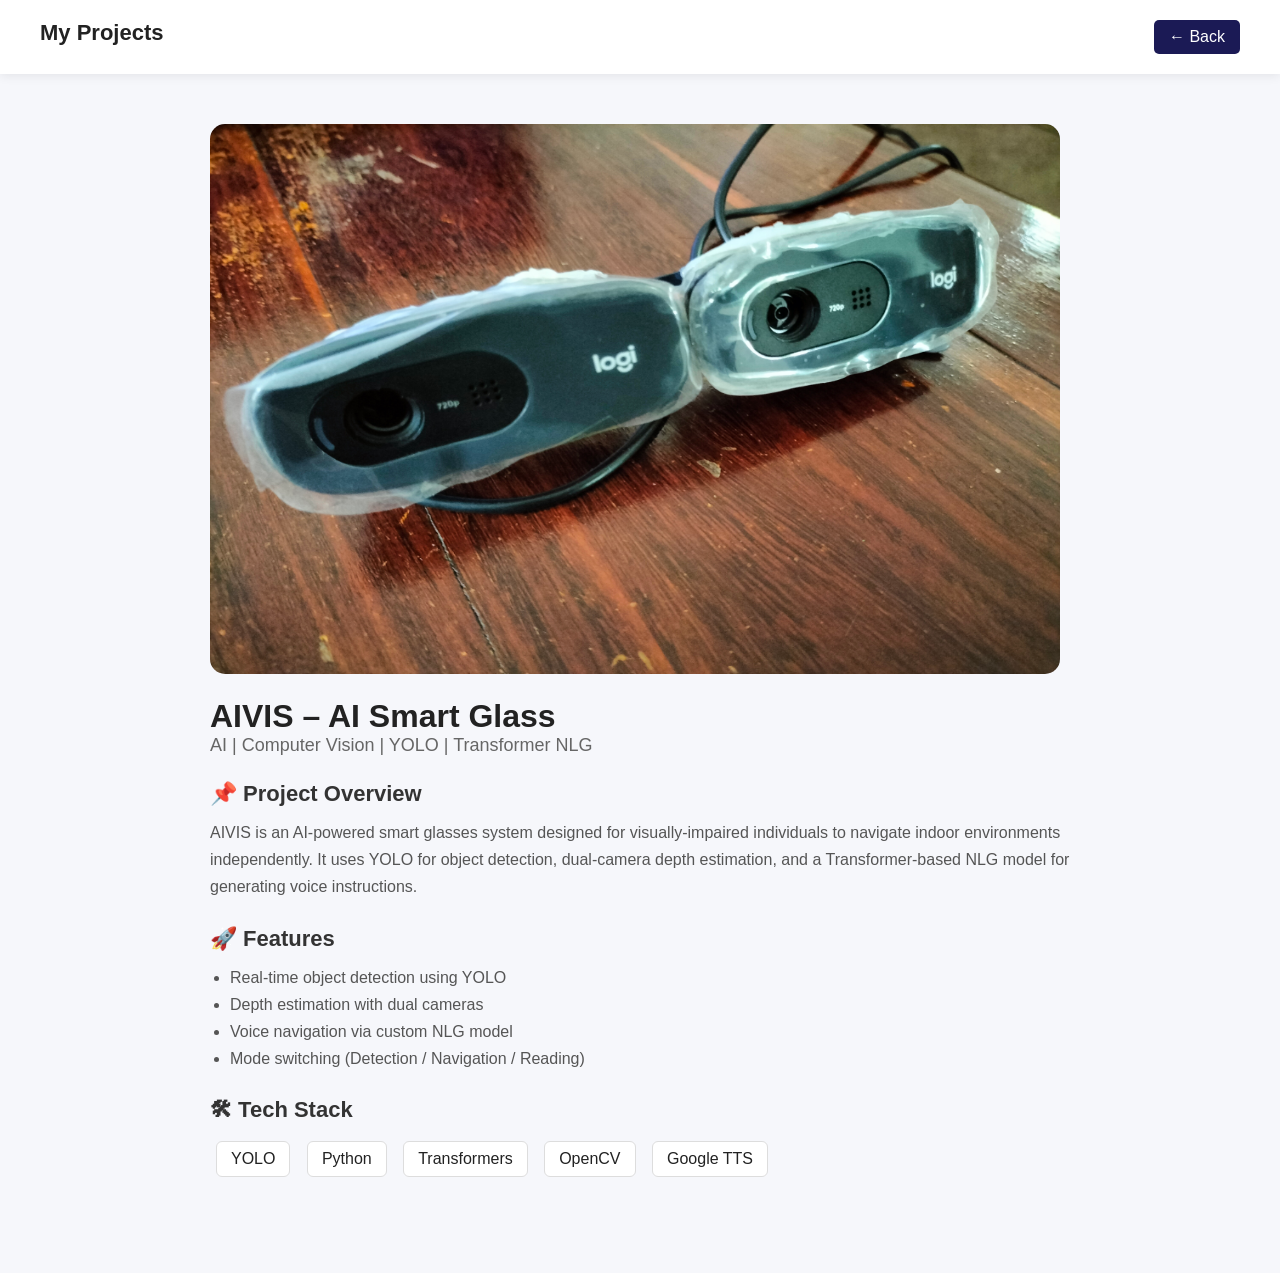
<file: ProjectAIVIS.html>
<!DOCTYPE html>
<html lang="en">
<head>
    <meta charset="UTF-8">
    <meta name="viewport" content="width=device-width, initial-scale=1.0">
    <title>AIVIS Smart Glass</title>
    <link rel="stylesheet" href="project-details.css">
</head>

<body>
<header class="header">
    <h1 class="logo">My Projects</h1>
    <a href="index.html" class="back-btn">← Back</a>
</header>

<section class="project-container">
    <img src="Assets/AIVIS.jpg" class="project-banner" alt="AIVIS Image">

    <h1 class="project-title">AIVIS – AI Smart Glass</h1>
    <p class="project-subtitle">AI | Computer Vision | YOLO | Transformer NLG</p>

    <div class="project-section">
        <h2>📌 Project Overview</h2>
        <p>
            AIVIS is an AI-powered smart glasses system designed for visually-impaired individuals to navigate 
            indoor environments independently. It uses YOLO for object detection, dual-camera depth estimation, 
            and a Transformer-based NLG model for generating voice instructions.
        </p>
    </div>

    <div class="project-section">
        <h2>🚀 Features</h2>
        <ul>
            <li>Real-time object detection using YOLO</li>
            <li>Depth estimation with dual cameras</li>
            <li>Voice navigation via custom NLG model</li>
            <li>Mode switching (Detection / Navigation / Reading)</li>
        </ul>
    </div>

    <div class="project-section">
        <h2>🛠 Tech Stack</h2>
        <div class="tech-stack">
            <span>YOLO</span>
            <span>Python</span>
            <span>Transformers</span>
            <span>OpenCV</span>
            <span>Google TTS</span>
        </div>
    </div>

</section>
</body>
</html>
</file>
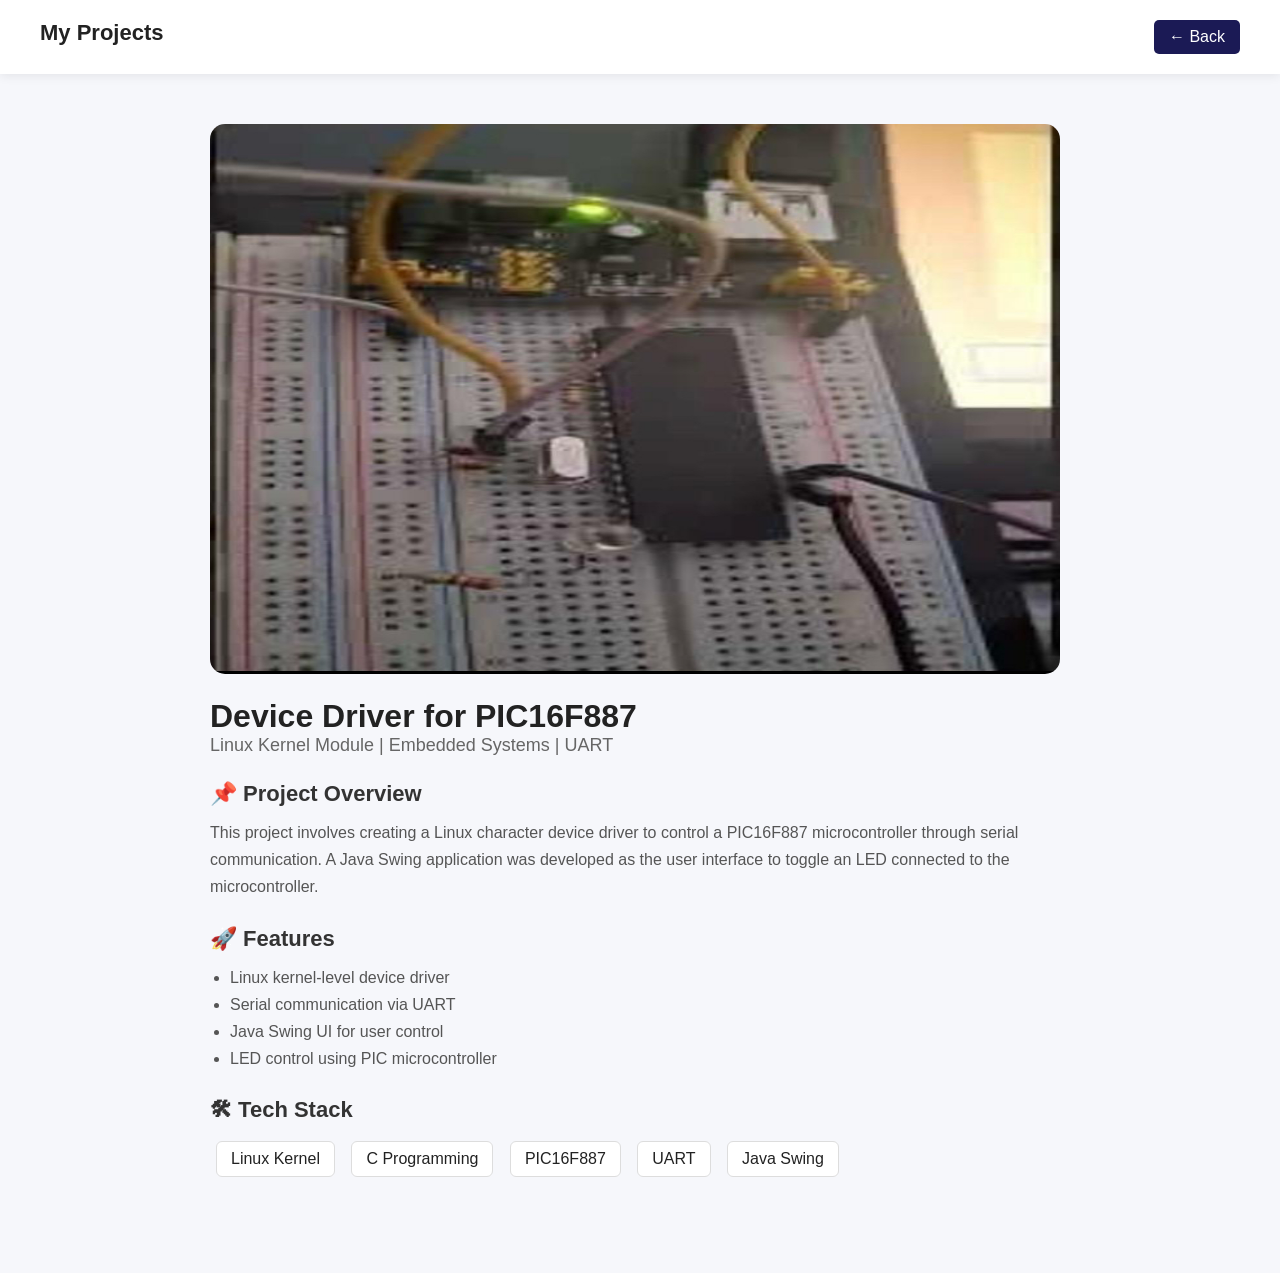
<file: ProjectDeviceDriver.html>
<!DOCTYPE html>
<html lang="en">
<head>
    <meta charset="UTF-8">
    <meta name="viewport" content="width=device-width, initial-scale=1.0">
    <title>PIC16F887 Device Driver</title>
    <link rel="stylesheet" href="project-details.css">
</head>

<body>
<header class="header">
    <h1 class="logo">My Projects</h1>
    <a href="index.html" class="back-btn">← Back</a>
</header>

<section class="project-container">
    <img src="Assets/Device driver.jpg" class="project-banner" alt="Device Driver Image">

    <h1 class="project-title">Device Driver for PIC16F887</h1>
    <p class="project-subtitle">Linux Kernel Module | Embedded Systems | UART</p>

    <div class="project-section">
        <h2>📌 Project Overview</h2>
        <p>
            This project involves creating a Linux character device driver to control a PIC16F887 microcontroller 
            through serial communication. A Java Swing application was developed as the user interface to toggle 
            an LED connected to the microcontroller.
        </p>
    </div>

    <div class="project-section">
        <h2>🚀 Features</h2>
        <ul>
            <li>Linux kernel-level device driver</li>
            <li>Serial communication via UART</li>
            <li>Java Swing UI for user control</li>
            <li>LED control using PIC microcontroller</li>
        </ul>
    </div>

    <div class="project-section">
        <h2>🛠 Tech Stack</h2>
        <div class="tech-stack">
            <span>Linux Kernel</span>
            <span>C Programming</span>
            <span>PIC16F887</span>
            <span>UART</span>
            <span>Java Swing</span>
        </div>
    </div>

</section>
</body>
</html>
</file>
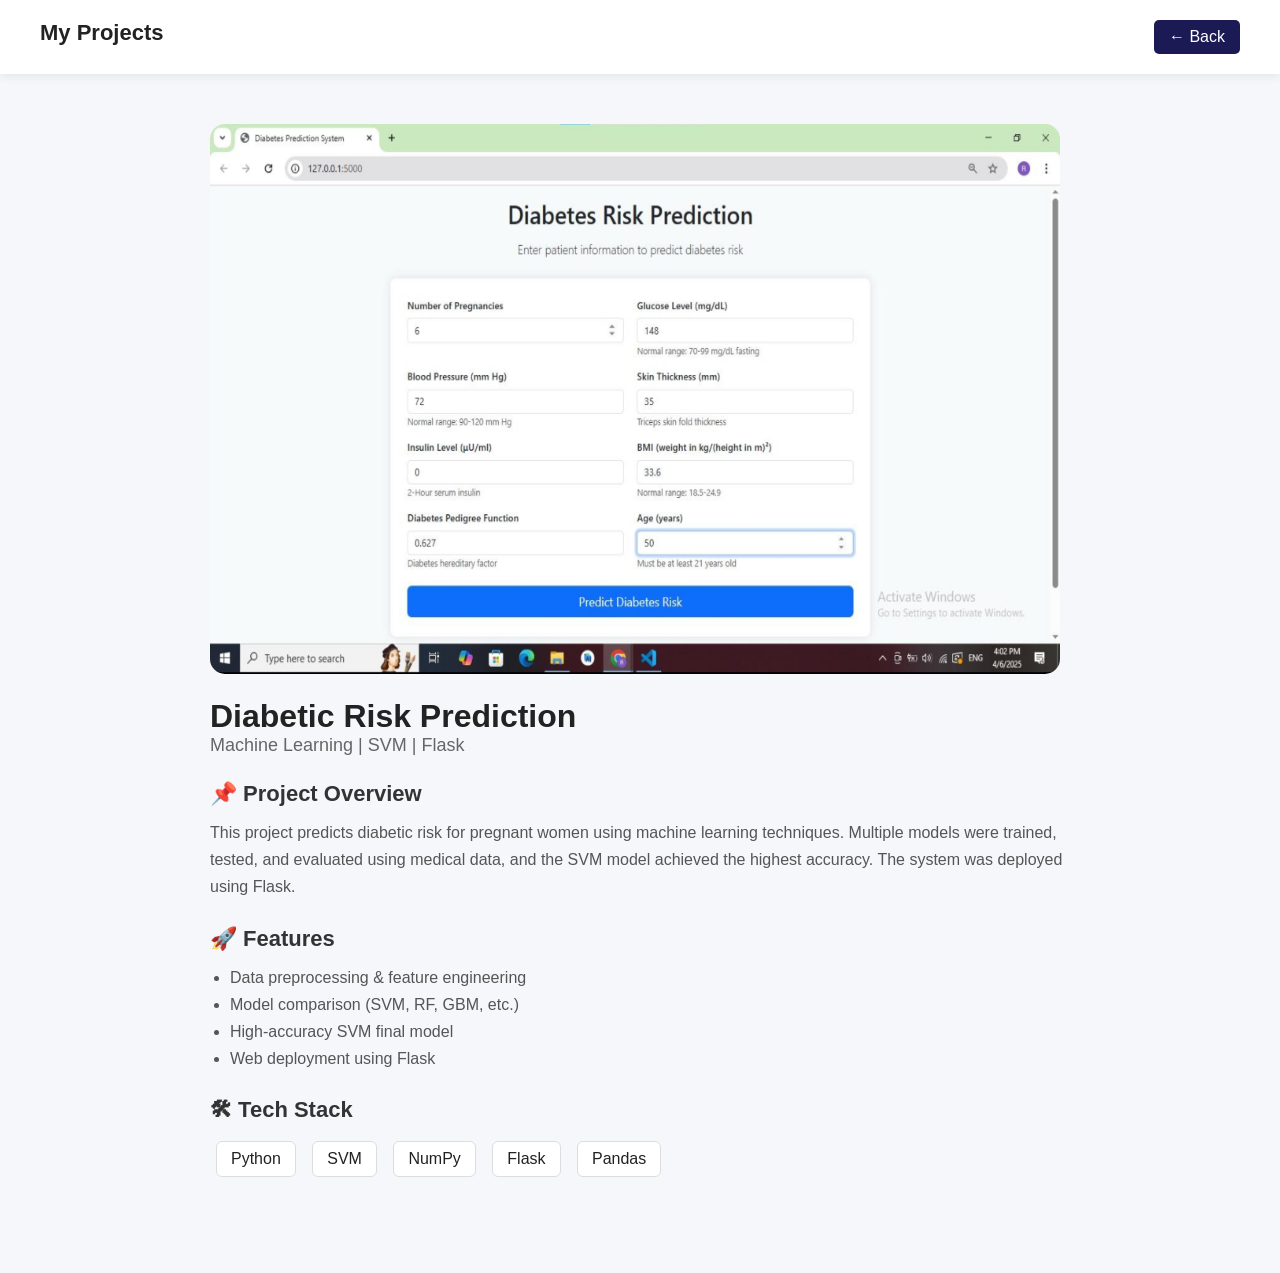
<file: ProjectDiabeticPred.html>
<!DOCTYPE html>
<html lang="en">
<head>
    <meta charset="UTF-8">
    <meta name="viewport" content="width=device-width, initial-scale=1.0">
    <title>Diabetic Risk Prediction</title>
    <link rel="stylesheet" href="project-details.css">
</head>

<body>
<header class="header">
    <h1 class="logo">My Projects</h1>
    <a href="index.html" class="back-btn">← Back</a>
</header>

<section class="project-container">
    <img src="Assets/Diabetic prediction.jpg" class="project-banner" alt="Diabetic Prediction Image">

    <h1 class="project-title">Diabetic Risk Prediction</h1>
    <p class="project-subtitle">Machine Learning | SVM | Flask</p>

    <div class="project-section">
        <h2>📌 Project Overview</h2>
        <p>
            This project predicts diabetic risk for pregnant women using machine learning techniques. Multiple 
            models were trained, tested, and evaluated using medical data, and the SVM model achieved the 
            highest accuracy. The system was deployed using Flask.
        </p>
    </div>

    <div class="project-section">
        <h2>🚀 Features</h2>
        <ul>
            <li>Data preprocessing & feature engineering</li>
            <li>Model comparison (SVM, RF, GBM, etc.)</li>
            <li>High-accuracy SVM final model</li>
            <li>Web deployment using Flask</li>
        </ul>
    </div>

    <div class="project-section">
        <h2>🛠 Tech Stack</h2>
        <div class="tech-stack">
            <span>Python</span>
            <span>SVM</span>
            <span>NumPy</span>
            <span>Flask</span>
            <span>Pandas</span>
        </div>
    </div>

</section>
</body>
</html>
</file>
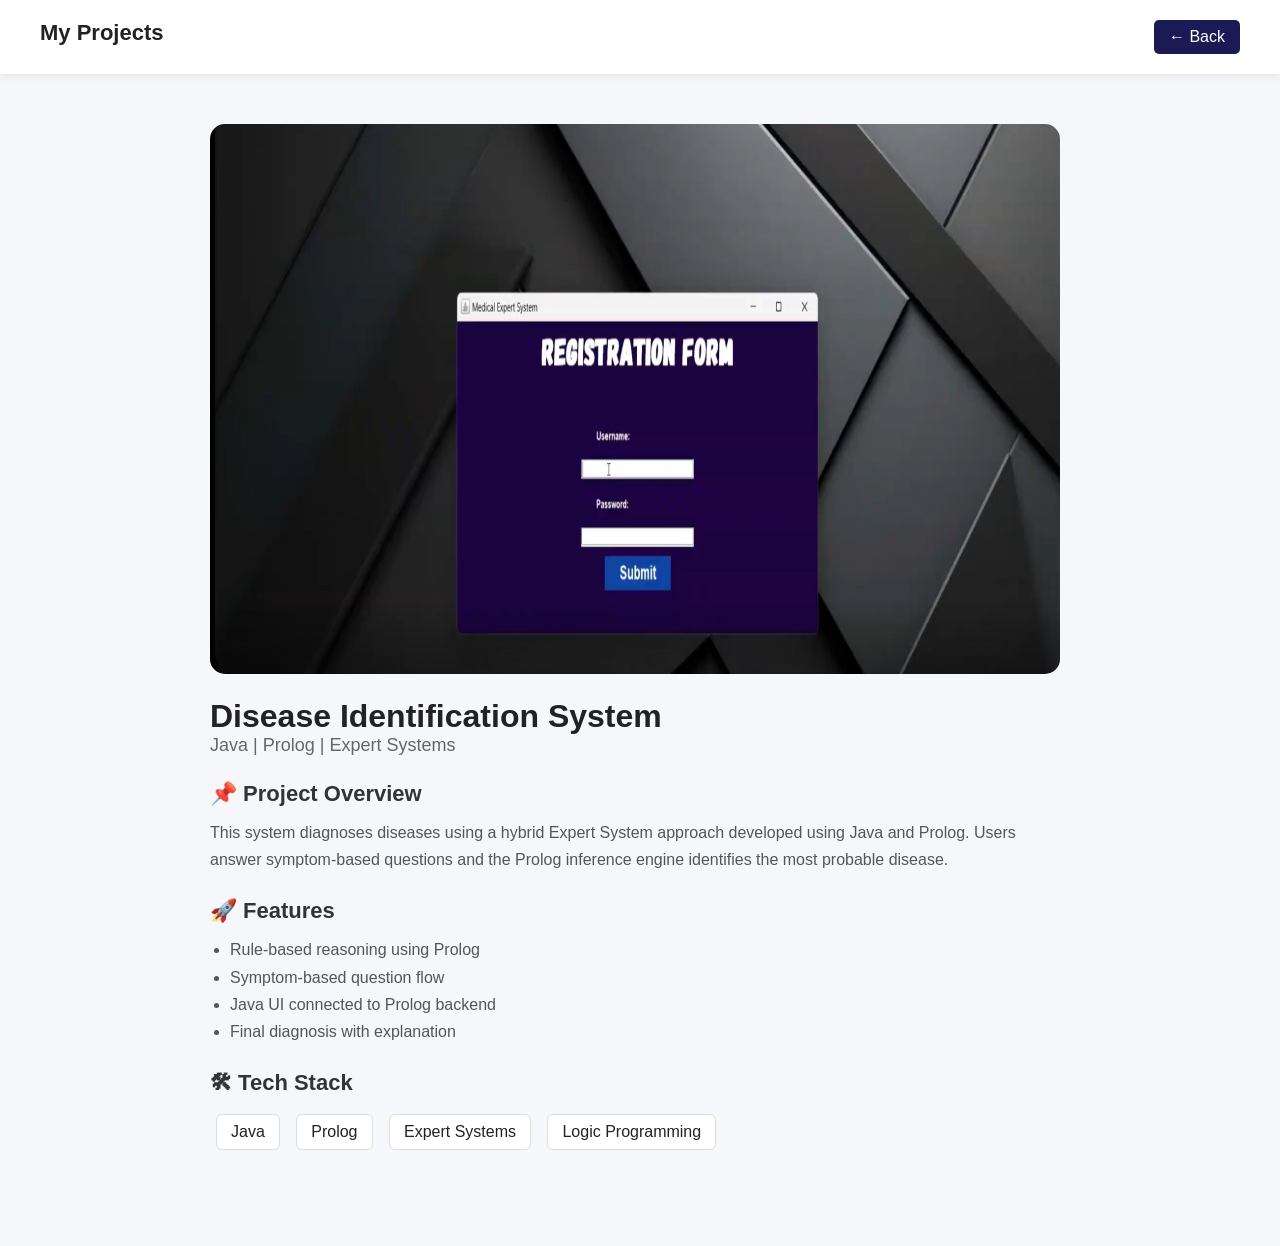
<file: ProjectDiseasIdentification.html>
<!DOCTYPE html>
<html lang="en">
<head>
    <meta charset="UTF-8">
    <meta name="viewport" content="width=device-width, initial-scale=1.0">
    <title>Disease Identification System</title>
    <link rel="stylesheet" href="project-details.css">
</head>

<body>
<header class="header">
    <h1 class="logo">My Projects</h1>
    <a href="index.html" class="back-btn">← Back</a>
</header>

<section class="project-container">
    <img src="Assets/Expert medical.jpg" class="project-banner" alt="Disease Identification">

    <h1 class="project-title">Disease Identification System</h1>
    <p class="project-subtitle">Java | Prolog | Expert Systems</p>

    <div class="project-section">
        <h2>📌 Project Overview</h2>
        <p>
            This system diagnoses diseases using a hybrid Expert System approach developed using Java and Prolog. 
            Users answer symptom-based questions and the Prolog inference engine identifies the most probable disease.
        </p>
    </div>

    <div class="project-section">
        <h2>🚀 Features</h2>
        <ul>
            <li>Rule-based reasoning using Prolog</li>
            <li>Symptom-based question flow</li>
            <li>Java UI connected to Prolog backend</li>
            <li>Final diagnosis with explanation</li>
        </ul>
    </div>

    <div class="project-section">
        <h2>🛠 Tech Stack</h2>
        <div class="tech-stack">
            <span>Java</span>
            <span>Prolog</span>
            <span>Expert Systems</span>
            <span>Logic Programming</span>
        </div>
    </div>

</section>
</body>
</html>
</file>
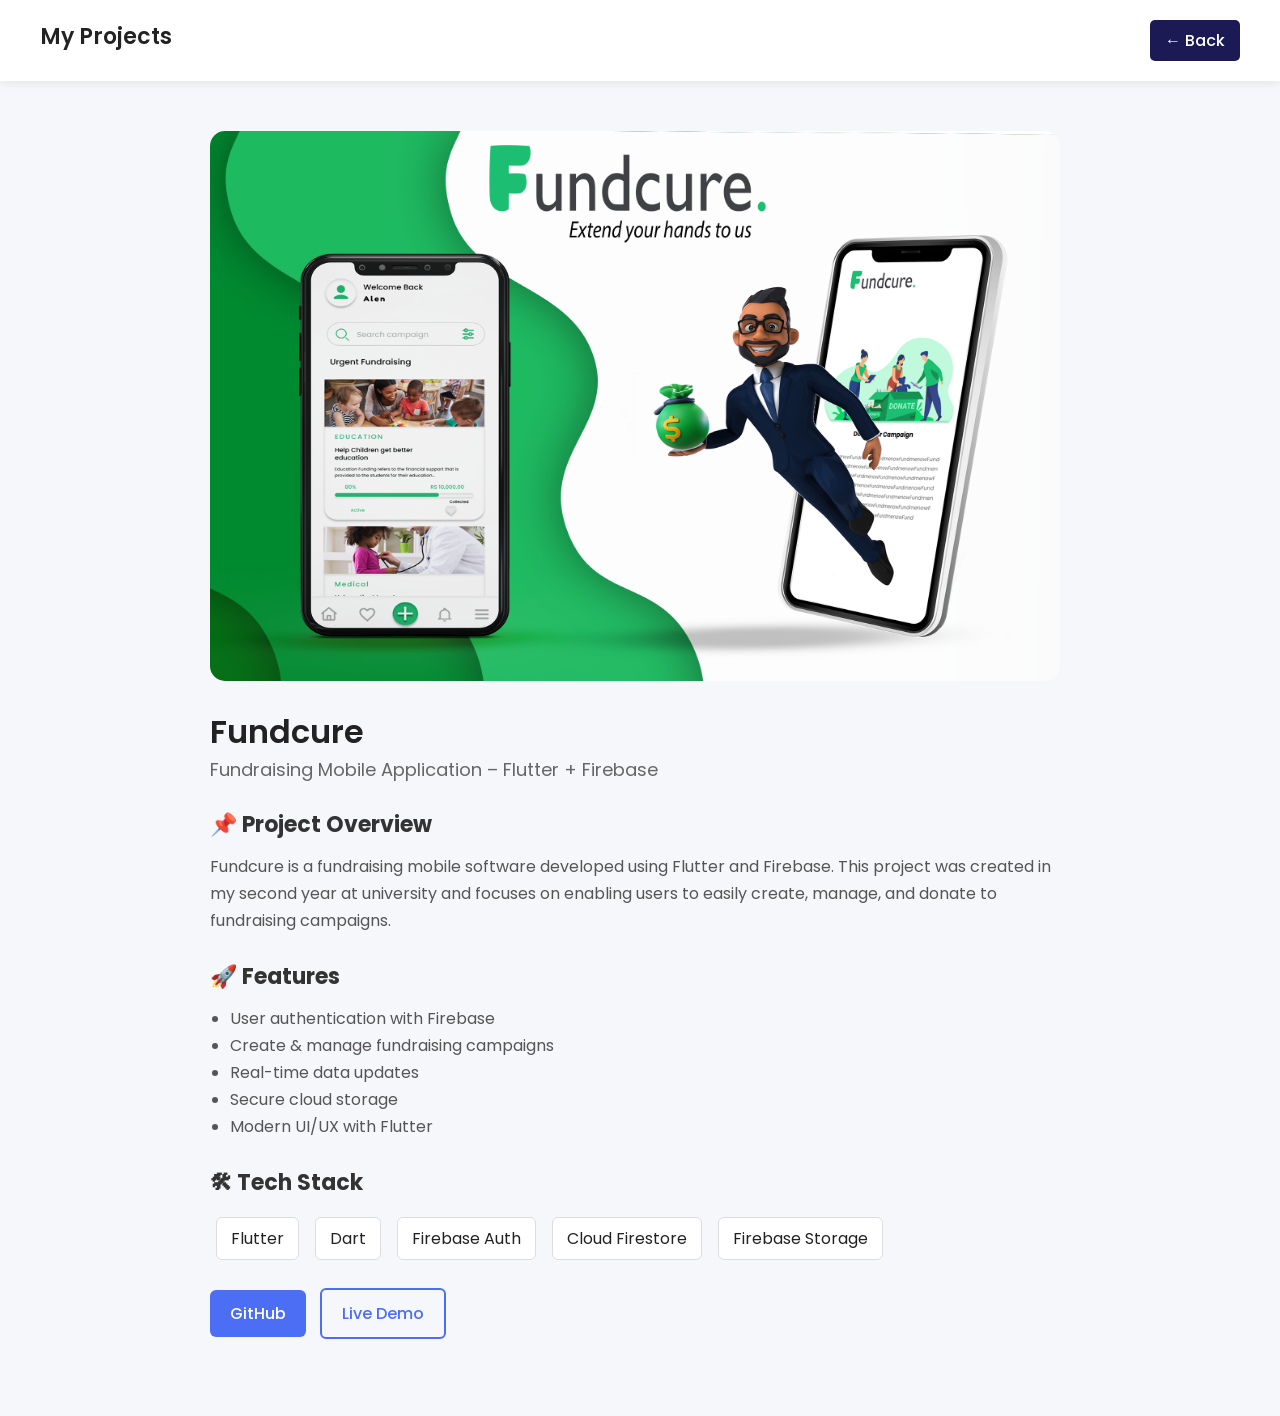
<file: ProjectFundcure.html>
<!DOCTYPE html>
<html lang="en">
<head>
    <meta charset="UTF-8" />
    <meta name="viewport" content="width=device-width, initial-scale=1.0" />
    <title>Fundcure – Project Details</title>
    <link rel="stylesheet" href="project-details.css" />
    <link rel="preconnect" href="https://fonts.googleapis.com">
    <link href="https://fonts.googleapis.com/css2?family=Poppins:wght@300;400;500;600&display=swap" rel="stylesheet">
</head>

<body>
    <header class="header">
        <h1 class="logo">My Projects</h1>
        <a href="index.html" class="back-btn">← Back</a>
    </header>

    <section class="project-container">
        <img src="Assets/fundcure.png" class="project-banner" alt="Fundcure Project Image">

        <h1 class="project-title">Fundcure</h1>
        <p class="project-subtitle">Fundraising Mobile Application – Flutter + Firebase</p>

        <div class="project-section">
            <h2>📌 Project Overview</h2>
            <p>
                Fundcure is a fundraising mobile software developed using Flutter and Firebase. 
                This project was created in my second year at university and focuses on enabling 
                users to easily create, manage, and donate to fundraising campaigns.
            </p>
        </div>

        <div class="project-section">
            <h2>🚀 Features</h2>
            <ul>
                <li>User authentication with Firebase</li>
                <li>Create & manage fundraising campaigns</li>
                <li>Real-time data updates</li>
                <li>Secure cloud storage</li>
                <li>Modern UI/UX with Flutter</li>
            </ul>
        </div>

        <div class="project-section">
            <h2>🛠 Tech Stack</h2>
            <div class="tech-stack">
                <span>Flutter</span>
                <span>Dart</span>
                <span>Firebase Auth</span>
                <span>Cloud Firestore</span>
                <span>Firebase Storage</span>
            </div>
        </div>

        <div class="project-links">
            <a href="#" class="btn">GitHub</a>
            <a href="#" class="btn outline">Live Demo</a>
        </div>
    </section>

</body>
</html>
</file>
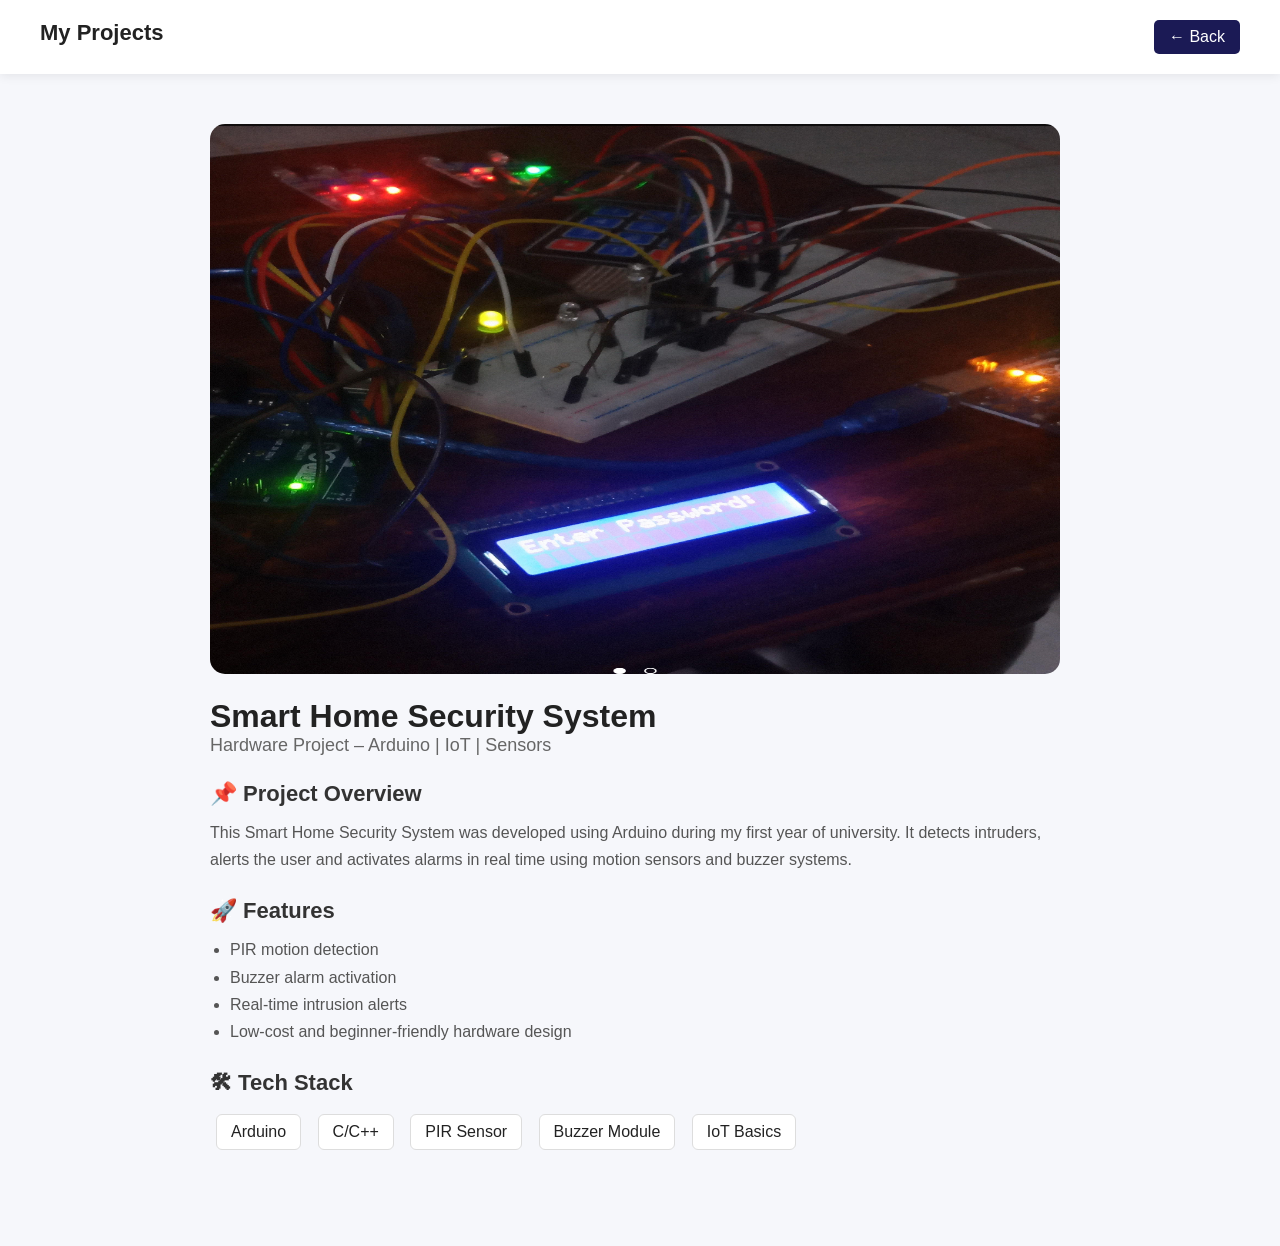
<file: ProjectHomeSecurity.html>
<!DOCTYPE html>
<html lang="en">
<head>
    <meta charset="UTF-8">
    <meta name="viewport" content="width=device-width, initial-scale=1.0">
    <title>Smart Home Security System</title>
    <link rel="stylesheet" href="project-details.css">
</head>

<body>
<header class="header">
    <h1 class="logo">My Projects</h1>
    <a href="index.html" class="back-btn">← Back</a>
</header>

<section class="project-container">
    <img src="Assets/Home Security.jpg" class="project-banner" alt="Home Security Image">

    <h1 class="project-title">Smart Home Security System</h1>
    <p class="project-subtitle">Hardware Project – Arduino | IoT | Sensors</p>

    <div class="project-section">
        <h2>📌 Project Overview</h2>
        <p>
            This Smart Home Security System was developed using Arduino during my first year of university.
            It detects intruders, alerts the user and activates alarms in real time using motion sensors and 
            buzzer systems. 
        </p>
    </div>

    <div class="project-section">
        <h2>🚀 Features</h2>
        <ul>
            <li>PIR motion detection</li>
            <li>Buzzer alarm activation</li>
            <li>Real-time intrusion alerts</li>
            <li>Low-cost and beginner-friendly hardware design</li>
        </ul>
    </div>

    <div class="project-section">
        <h2>🛠 Tech Stack</h2>
        <div class="tech-stack">
            <span>Arduino</span>
            <span>C/C++</span>
            <span>PIR Sensor</span>
            <span>Buzzer Module</span>
            <span>IoT Basics</span>
        </div>
    </div>

</section>
</body>
</html>
</file>
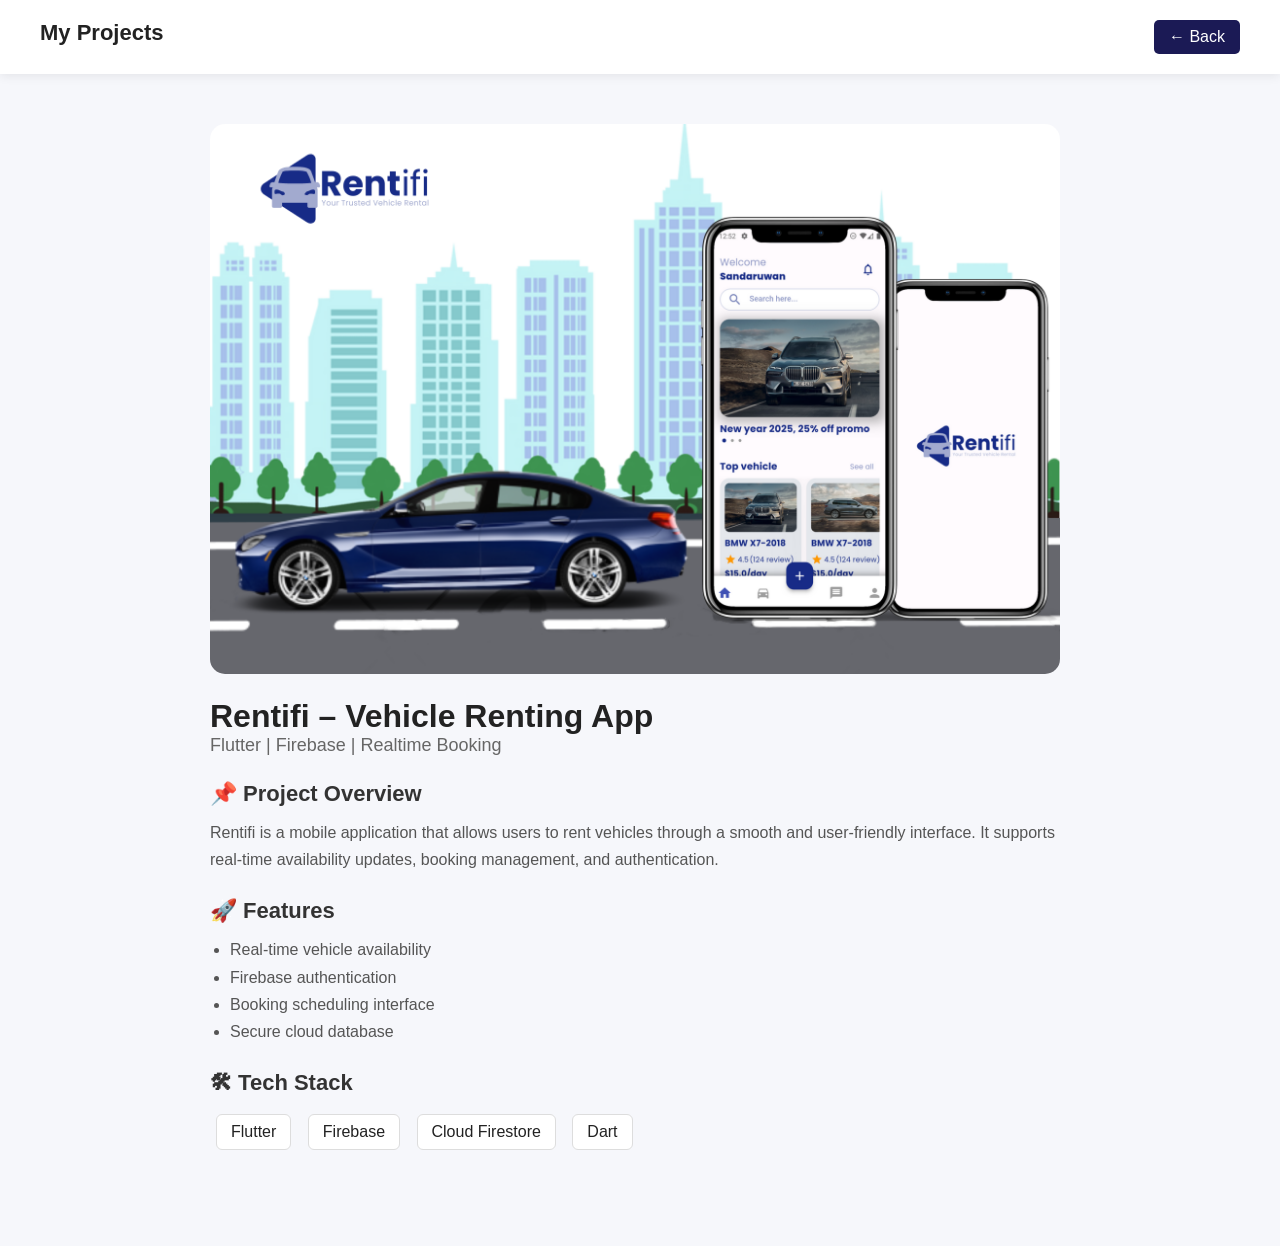
<file: ProjectRentifi.html>
<!DOCTYPE html>
<html lang="en">
<head>
    <meta charset="UTF-8">
    <meta name="viewport" content="width=device-width, initial-scale=1.0">
    <title>Rentifi – Vehicle Renting App</title>
    <link rel="stylesheet" href="project-details.css">
</head>

<body>
<header class="header">
    <h1 class="logo">My Projects</h1>
    <a href="index.html" class="back-btn">← Back</a>
</header>

<section class="project-container">
    <img src="Assets/rentifi.png" class="project-banner" alt="Rentifi Image">

    <h1 class="project-title">Rentifi – Vehicle Renting App</h1>
    <p class="project-subtitle">Flutter | Firebase | Realtime Booking</p>

    <div class="project-section">
        <h2>📌 Project Overview</h2>
        <p>
            Rentifi is a mobile application that allows users to rent vehicles through a smooth and 
            user-friendly interface. It supports real-time availability updates, booking management, and authentication.
        </p>
    </div>

    <div class="project-section">
        <h2>🚀 Features</h2>
        <ul>
            <li>Real-time vehicle availability</li>
            <li>Firebase authentication</li>
            <li>Booking scheduling interface</li>
            <li>Secure cloud database</li>
        </ul>
    </div>

    <div class="project-section">
        <h2>🛠 Tech Stack</h2>
        <div class="tech-stack">
            <span>Flutter</span>
            <span>Firebase</span>
            <span>Cloud Firestore</span>
            <span>Dart</span>
        </div>
    </div>

</section>
</body>
</html>
</file>
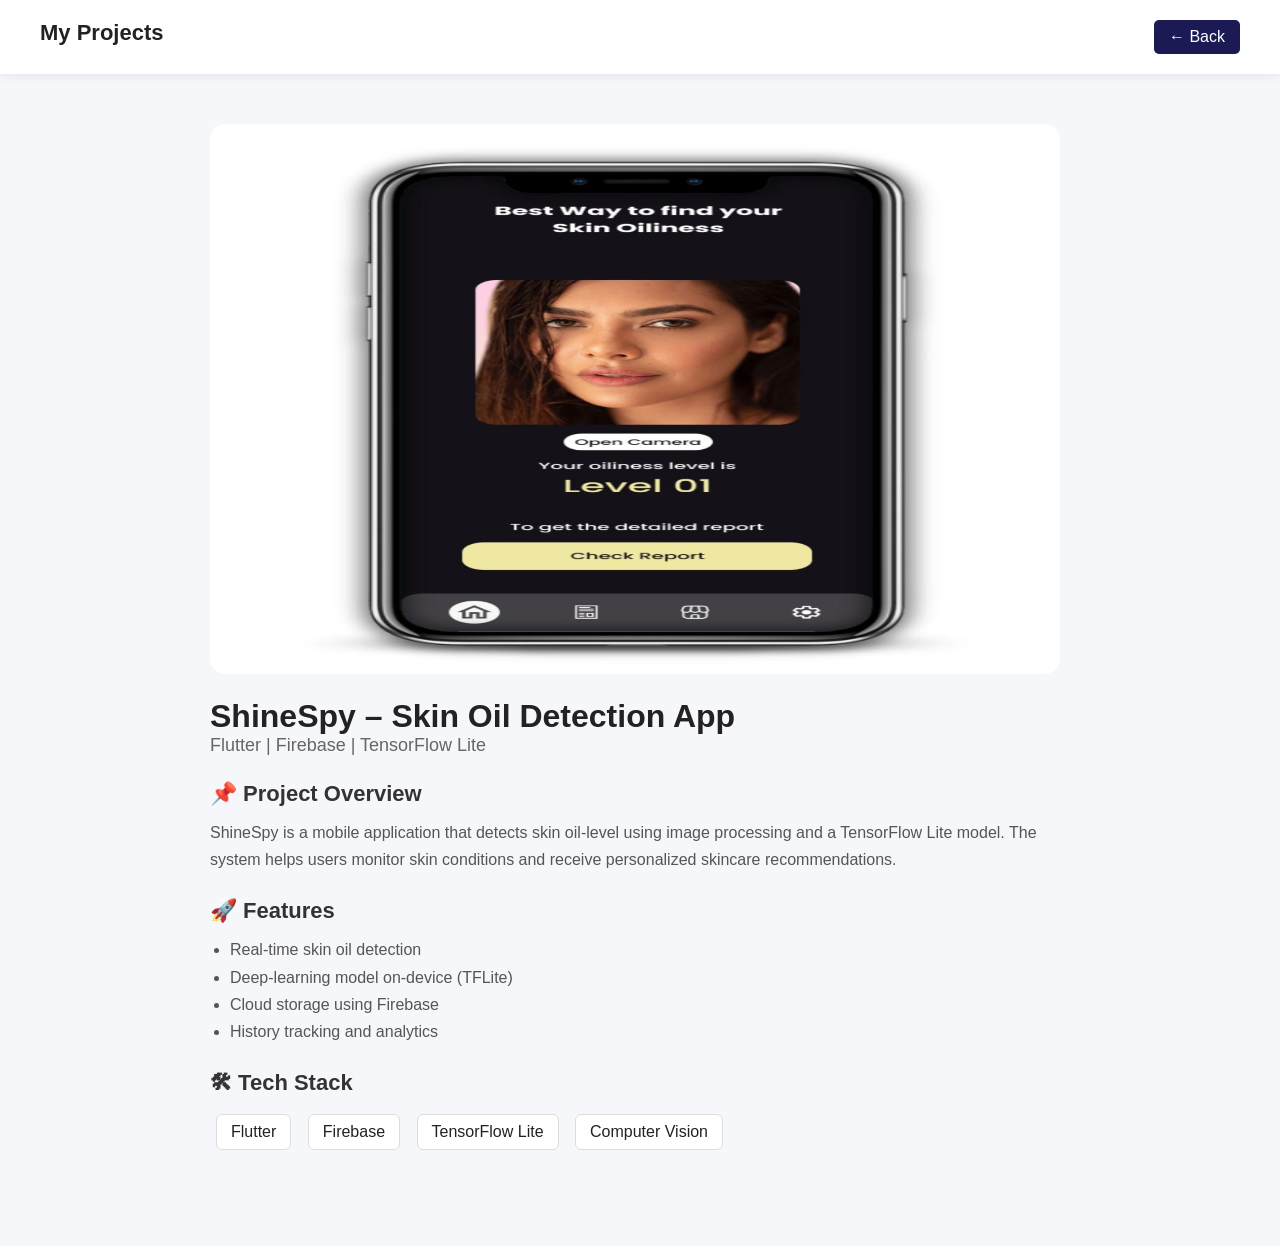
<file: ProjectShineSpy.html>
<!DOCTYPE html>
<html lang="en">
<head>
    <meta charset="UTF-8">
    <meta name="viewport" content="width=device-width, initial-scale=1.0">
    <title>ShineSpy – Skin Oil Detection</title>
    <link rel="stylesheet" href="project-details.css">
</head>

<body>
<header class="header">
    <h1 class="logo">My Projects</h1>
    <a href="index.html" class="back-btn">← Back</a>
</header>

<section class="project-container">
    <img src="Assets/ShineSpy.jpg" class="project-banner" alt="ShineSpy Image">

    <h1 class="project-title">ShineSpy – Skin Oil Detection App</h1>
    <p class="project-subtitle">Flutter | Firebase | TensorFlow Lite</p>

    <div class="project-section">
        <h2>📌 Project Overview</h2>
        <p>
            ShineSpy is a mobile application that detects skin oil-level using image processing and a 
            TensorFlow Lite model. The system helps users monitor skin conditions and receive personalized 
            skincare recommendations.
        </p>
    </div>

    <div class="project-section">
        <h2>🚀 Features</h2>
        <ul>
            <li>Real-time skin oil detection</li>
            <li>Deep-learning model on-device (TFLite)</li>
            <li>Cloud storage using Firebase</li>
            <li>History tracking and analytics</li>
        </ul>
    </div>

    <div class="project-section">
        <h2>🛠 Tech Stack</h2>
        <div class="tech-stack">
            <span>Flutter</span>
            <span>Firebase</span>
            <span>TensorFlow Lite</span>
            <span>Computer Vision</span>
        </div>
    </div>

</section>
</body>
</html>
</file>
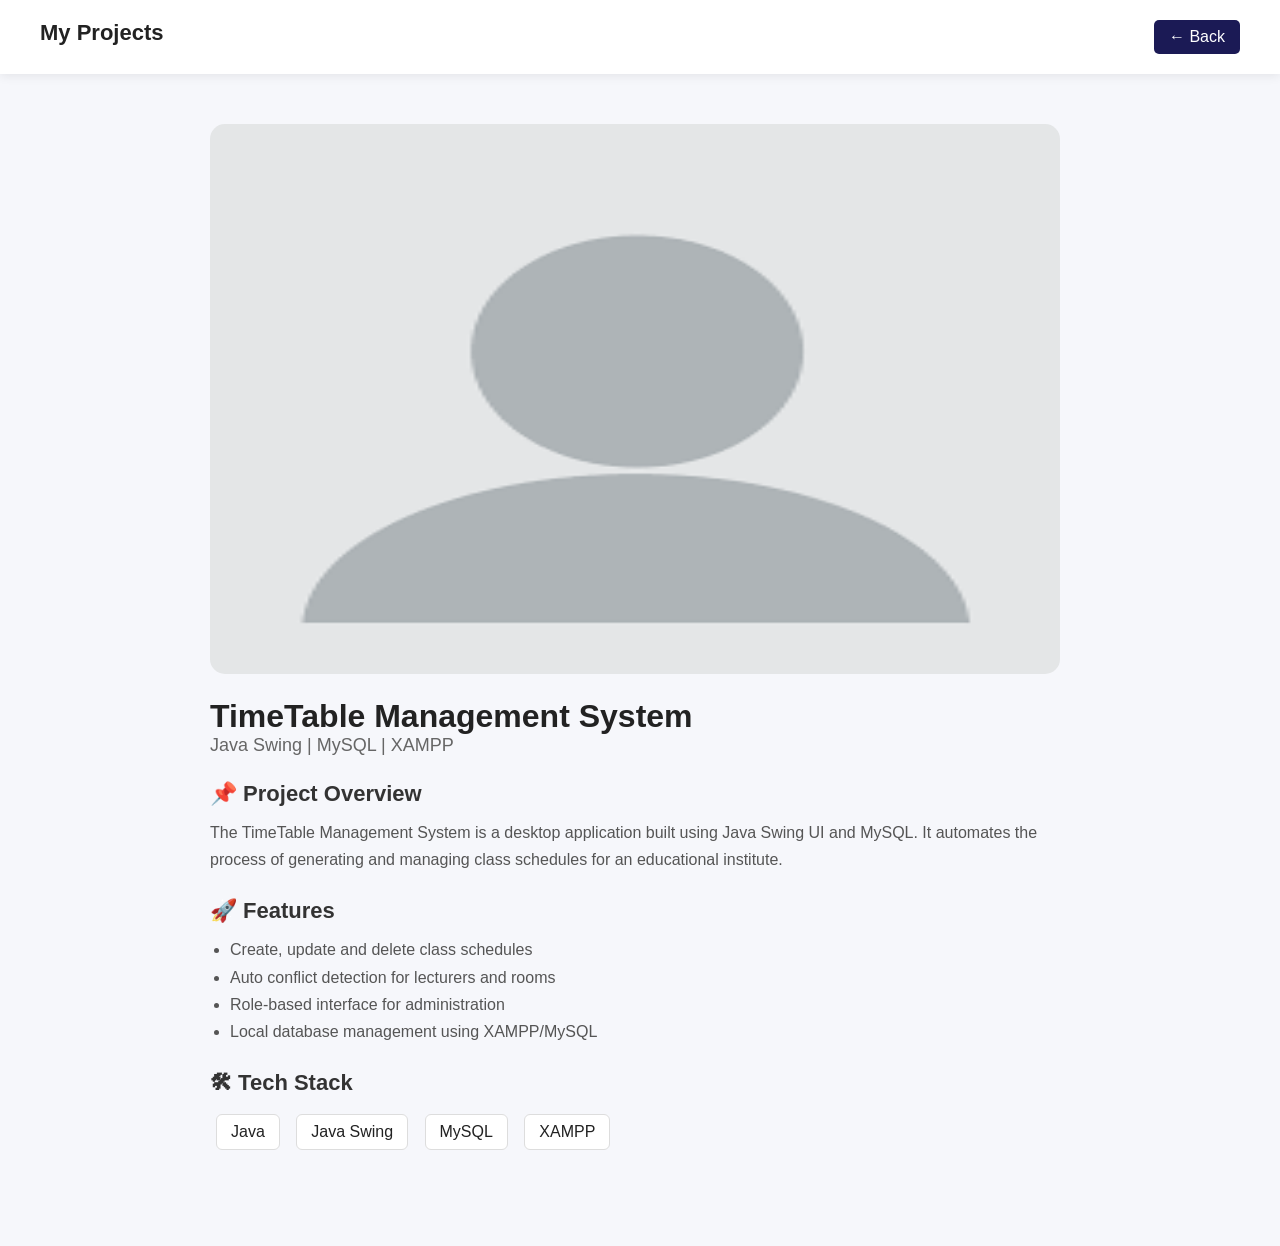
<file: ProjectTimeTable.html>
<!DOCTYPE html>
<html lang="en">
<head>
    <meta charset="UTF-8">
    <meta name="viewport" content="width=device-width, initial-scale=1.0">
    <title>TimeTable Management System</title>
    <link rel="stylesheet" href="project-details.css">
</head>

<body>
<header class="header">
    <h1 class="logo">My Projects</h1>
    <a href="index.html" class="back-btn">← Back</a>
</header>

<section class="project-container">
    <img src="Assets/profile.png" class="project-banner" alt="Timetable System Image">

    <h1 class="project-title">TimeTable Management System</h1>
    <p class="project-subtitle">Java Swing | MySQL | XAMPP</p>

    <div class="project-section">
        <h2>📌 Project Overview</h2>
        <p>
            The TimeTable Management System is a desktop application built using Java Swing UI and MySQL.
            It automates the process of generating and managing class schedules for an educational institute.
        </p>
    </div>

    <div class="project-section">
        <h2>🚀 Features</h2>
        <ul>
            <li>Create, update and delete class schedules</li>
            <li>Auto conflict detection for lecturers and rooms</li>
            <li>Role-based interface for administration</li>
            <li>Local database management using XAMPP/MySQL</li>
        </ul>
    </div>

    <div class="project-section">
        <h2>🛠 Tech Stack</h2>
        <div class="tech-stack">
            <span>Java</span>
            <span>Java Swing</span>
            <span>MySQL</span>
            <span>XAMPP</span>
        </div>
    </div>

</section>
</body>
</html>
</file>
<file: project-details.css>
* {
    margin: 0;
    padding: 0;
    font-family: 'Poppins', sans-serif;
    box-sizing: border-box;
}

body {
    background: #f6f7fb;
    color: #222;
    padding-bottom: 40px;
}

.header {
    display: flex;
    justify-content: space-between;
    padding: 20px 40px;
    background: white;
    box-shadow: 0 2px 10px rgba(0,0,0,0.08);
    position: sticky;
    top: 0;
    z-index: 100;
}

.logo {
    font-size: 22px;
    font-weight: 600;
}

.back-btn {
    text-decoration: none;
    font-weight: 500;
    color: #fff;
    padding: 8px 15px;
    background: #1B1A55;
    border-radius: 5px;
}

.project-container {
    max-width: 900px;
    margin: 30px auto;
    padding: 20px;
}

.project-banner {
    width: 850px;
    border-radius: 15px;
    margin-bottom: 20px;
    height: 550px;
}

.project-title {
    font-size: 32px;
    font-weight: 600;
}

.project-subtitle {
    font-size: 18px;
    color: #666;
    margin-bottom: 25px;
}

.project-section {
    margin-top: 25px;
}

.project-section h2 {
    font-size: 22px;
    margin-bottom: 12px;
    color: #333;
}

.project-section p,
.project-section ul {
    font-size: 16px;
    color: #555;
    line-height: 1.7;
}

.project-section ul {
    margin-left: 20px;
}

.tech-stack span {
    display: inline-block;
    padding: 8px 14px;
    background: #fff;
    border: 1px solid #ddd;
    border-radius: 6px;
    margin: 6px;
}

.project-links {
    margin-top: 35px;
}

.btn {
    text-decoration: none;
    padding: 12px 20px;
    background: #4c6ef5;
    color: white;
    border-radius: 6px;
    margin-right: 10px;
    font-weight: 500;
}

.btn.outline {
    background: transparent;
    border: 2px solid #4c6ef5;
    color: #4c6ef5;
}

.btn:hover {
    opacity: 0.8;
}
</file>
